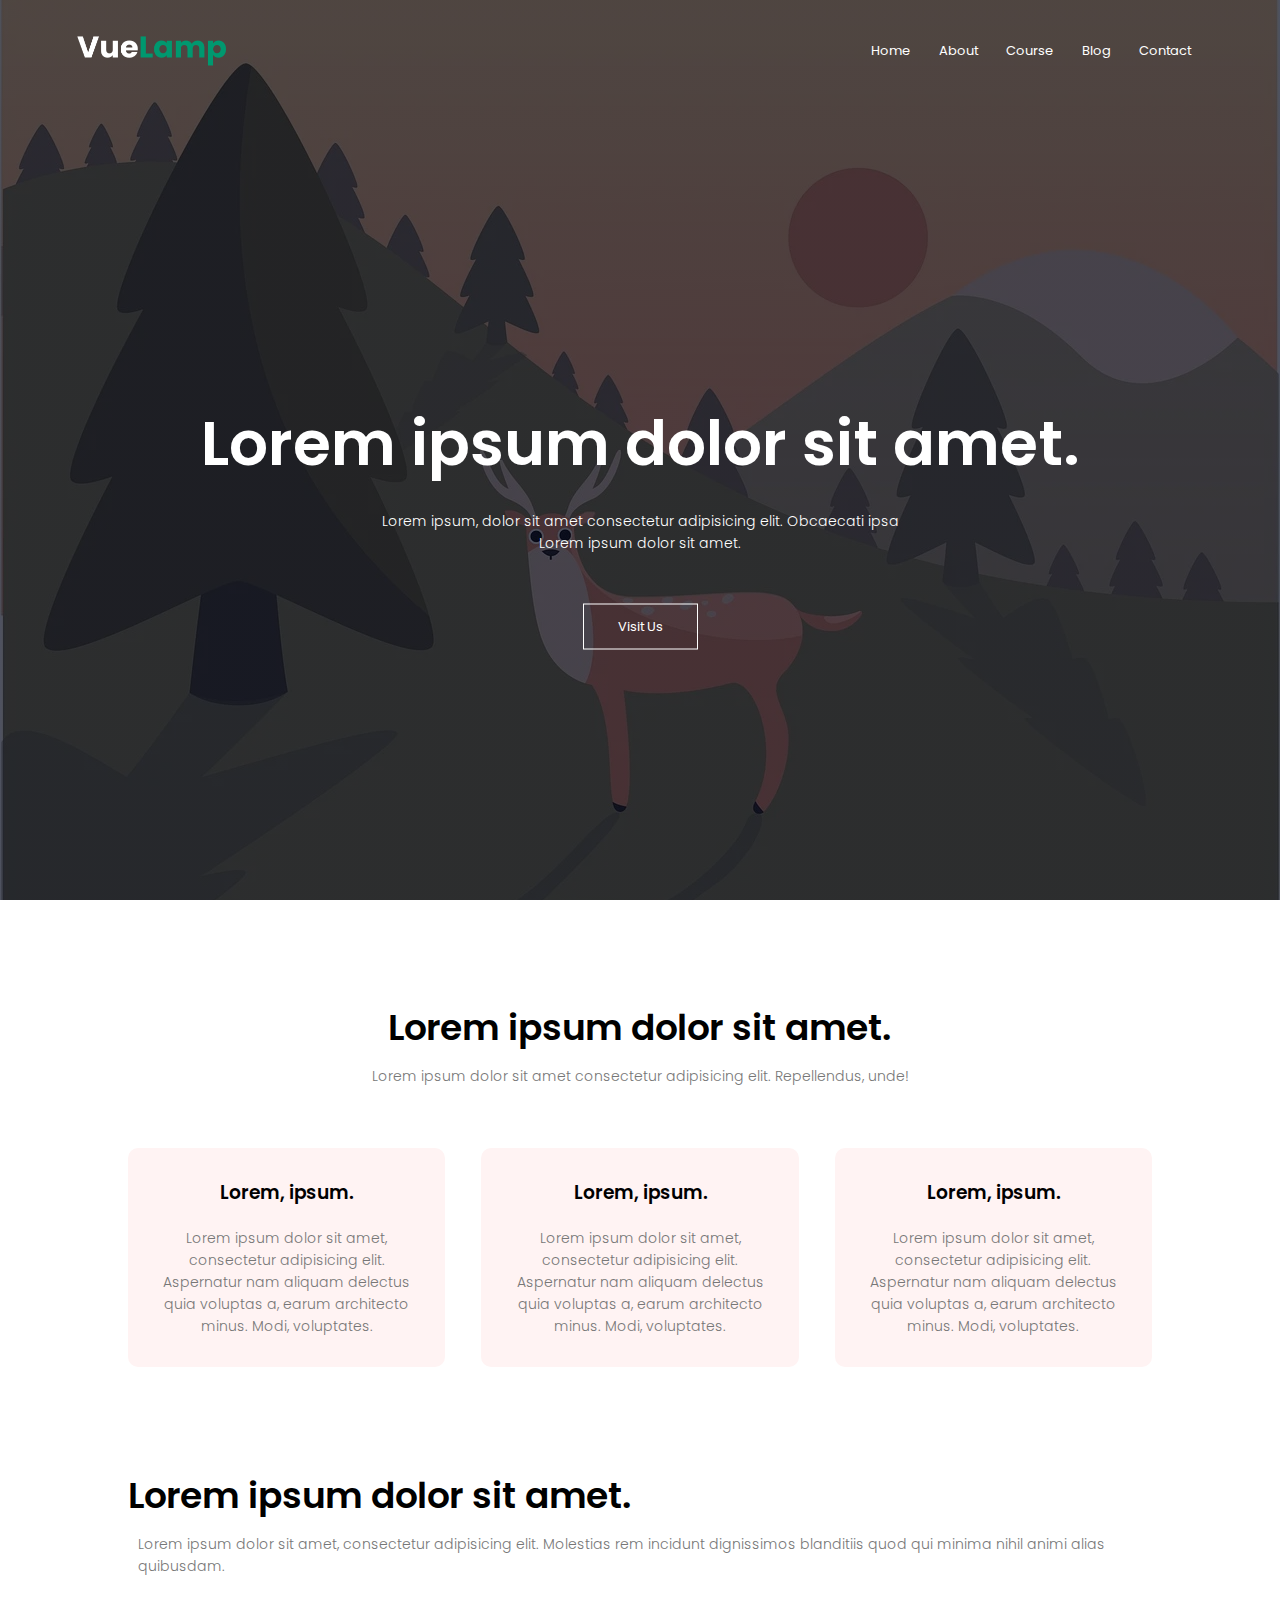
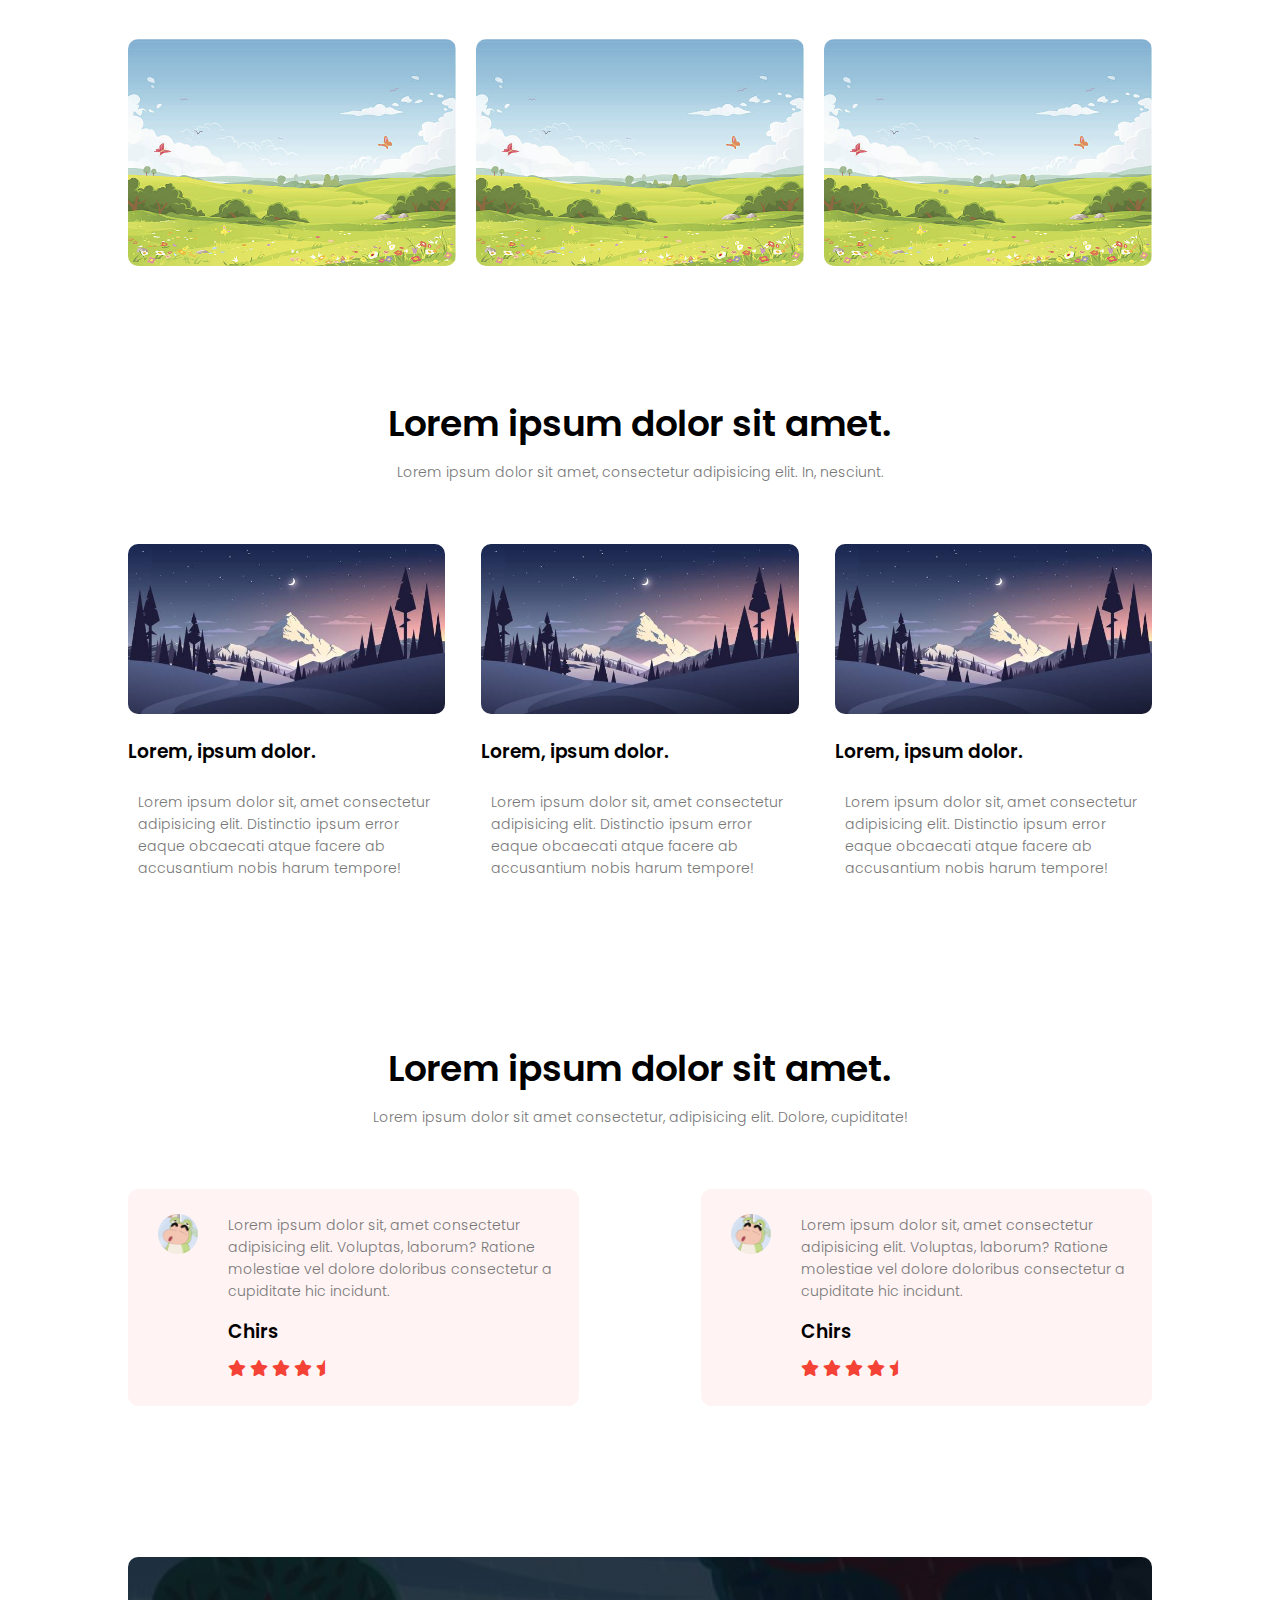
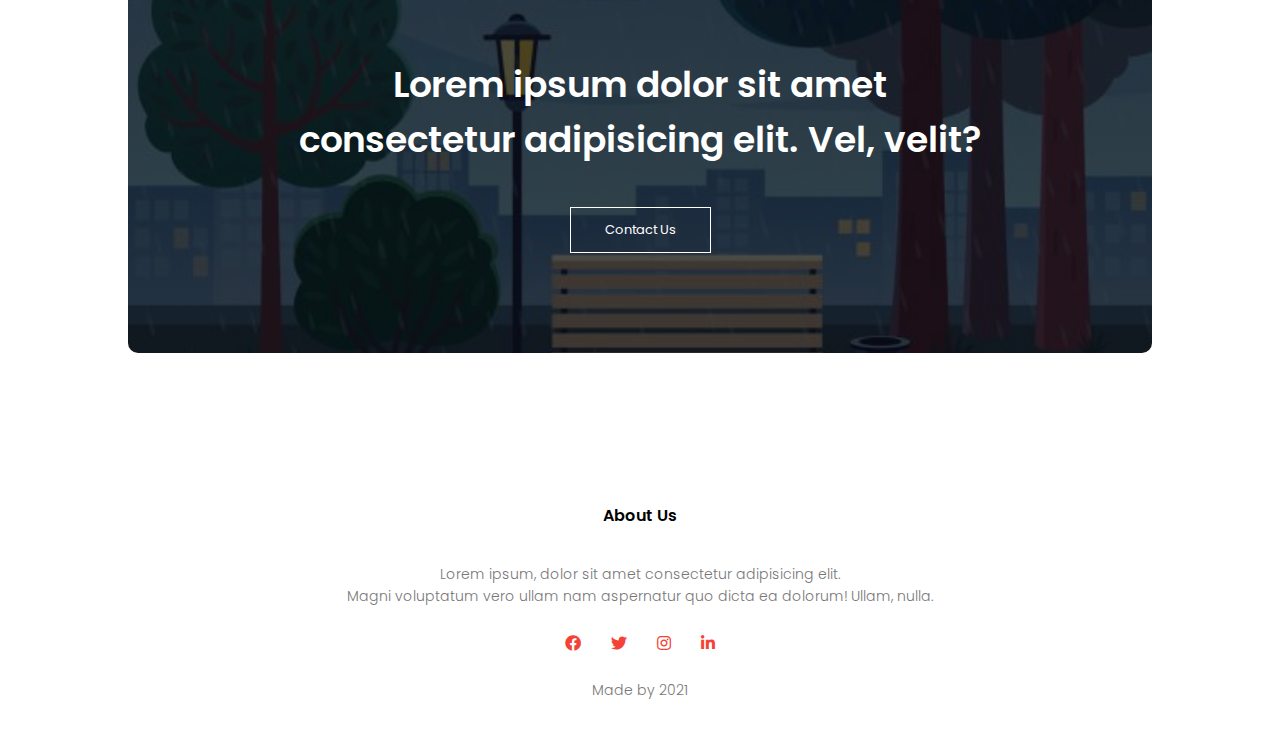
<file: index.html>
<!DOCTYPE html>
<html lang="en">
  <head>
    <meta charset="UTF-8" />
    <meta http-equiv="X-UA-Compatible" content="IE=edge" />
    <meta name="viewport" content="width=device-width, initial-scale=1.0" />
    <link rel="stylesheet" href="style.css" />
    <link rel="preconnect" href="https://fonts.googleapis.com" />
    <link rel="preconnect" href="https://fonts.gstatic.com" crossorigin />
    <link
      href="https://fonts.googleapis.com/css2?family=Poppins:wght@100;200;300;400;600;700&display=swap"
      rel="stylesheet"
    />
    <link
      rel="stylesheet"
      href="https://cdnjs.cloudflare.com/ajax/libs/font-awesome/5.15.4/css/all.min.css"
      integrity="sha512-1ycn6IcaQQ40/MKBW2W4Rhis/DbILU74C1vSrLJxCq57o941Ym01SwNsOMqvEBFlcgUa6xLiPY/NS5R+E6ztJQ=="
      crossorigin="anonymous"
      referrerpolicy="no-referrer"
    />
    <title>web</title>
  </head>
  <body>
    <header class="header">
      <nav>
        <a href="index.html"
          ><img class="logo" src="images/logo.png" alt=""
        /></a>
        <div class="nav-links" id="navLinks">
          <i class="fas fa-times" onClick="hideMenu()"></i>
          <ul>
            <li><a href="index.html">Home</a></li>
            <li><a href="about.html">About</a></li>
            <li><a href="">Course</a></li>
            <li><a href="">Blog</a></li>
            <li><a href="">Contact</a></li>
          </ul>
        </div>
        <i class="fas fa-bars" onClick="showMenu()"></i>
      </nav>

      <div class="text-box">
        <h1>Lorem ipsum dolor sit amet.</h1>
        <p>
          Lorem ipsum, dolor sit amet consectetur adipisicing elit. Obcaecati
          ipsa <br />
          Lorem ipsum dolor sit amet.
        </p>
        <a href="" class="hero-btn">Visit Us</a>
      </div>
    </header>

    <!-- course -->
    <div class="course">
      <h1>Lorem ipsum dolor sit amet.</h1>
      <p>
        Lorem ipsum dolor sit amet consectetur adipisicing elit. Repellendus,
        unde!
      </p>

      <div class="row">
        <div class="course-col">
          <h3>Lorem, ipsum.</h3>
          <p>
            Lorem ipsum dolor sit amet, consectetur adipisicing elit. Aspernatur
            nam aliquam delectus quia voluptas a, earum architecto minus. Modi,
            voluptates.
          </p>
        </div>
        <div class="course-col">
          <h3>Lorem, ipsum.</h3>
          <p>
            Lorem ipsum dolor sit amet, consectetur adipisicing elit. Aspernatur
            nam aliquam delectus quia voluptas a, earum architecto minus. Modi,
            voluptates.
          </p>
        </div>
        <div class="course-col">
          <h3>Lorem, ipsum.</h3>
          <p>
            Lorem ipsum dolor sit amet, consectetur adipisicing elit. Aspernatur
            nam aliquam delectus quia voluptas a, earum architecto minus. Modi,
            voluptates.
          </p>
        </div>
      </div>
    </div>

    <!-- campus -->
    <div class="campus">
      <h1>Lorem ipsum dolor sit amet.</h1>
      <p>
        Lorem ipsum dolor sit amet, consectetur adipisicing elit. Molestias rem
        incidunt dignissimos blanditiis quod qui minima nihil animi alias
        quibusdam.
      </p>

      <div class="row">
        <div class="campus-col">
          <img src="images/campus-1.jpeg" alt="" />
          <div class="layer">
            <h3>Lorem.</h3>
          </div>
        </div>
        <div class="campus-col">
          <img src="images/campus-1.jpeg" alt="" />
          <div class="layer">
            <h3>Lorem.</h3>
          </div>
        </div>
        <div class="campus-col">
          <img src="images/campus-1.jpeg" alt="" />
          <div class="layer">
            <h3>Lorem.</h3>
          </div>
        </div>
      </div>
    </div>

    <!-- facilities -->
    <div class="facilities">
      <h1>Lorem ipsum dolor sit amet.</h1>
      <p>
        Lorem ipsum dolor sit amet, consectetur adipisicing elit. In, nesciunt.
      </p>

      <div class="row">
        <div class="facilities-col">
          <img src="images/facilities.jpeg" alt="" />
          <h3>Lorem, ipsum dolor.</h3>
          <p>
            Lorem ipsum dolor sit, amet consectetur adipisicing elit. Distinctio
            ipsum error eaque obcaecati atque facere ab accusantium nobis harum
            tempore!
          </p>
        </div>
        <div class="facilities-col">
          <img src="images/facilities.jpeg" alt="" />
          <h3>Lorem, ipsum dolor.</h3>
          <p>
            Lorem ipsum dolor sit, amet consectetur adipisicing elit. Distinctio
            ipsum error eaque obcaecati atque facere ab accusantium nobis harum
            tempore!
          </p>
        </div>
        <div class="facilities-col">
          <img src="images/facilities.jpeg" alt="" />
          <h3>Lorem, ipsum dolor.</h3>
          <p>
            Lorem ipsum dolor sit, amet consectetur adipisicing elit. Distinctio
            ipsum error eaque obcaecati atque facere ab accusantium nobis harum
            tempore!
          </p>
        </div>
      </div>
    </div>

    <!-- testimonials -->
    <div class="testimonials">
      <h1>Lorem ipsum dolor sit amet.</h1>
      <p>
        Lorem ipsum dolor sit amet consectetur, adipisicing elit. Dolore,
        cupiditate!
      </p>

      <div class="row">
        <div class="testimonial-col">
          <img src="images/avatar.jpeg" alt="" />
          <div>
            <p>
              Lorem ipsum dolor sit, amet consectetur adipisicing elit.
              Voluptas, laborum? Ratione molestiae vel dolore doloribus
              consectetur a cupiditate hic incidunt.
            </p>
            <h3>Chirs</h3>
            <i class="fas fa-star"></i>
            <i class="fas fa-star"></i>
            <i class="fas fa-star"></i>
            <i class="fas fa-star"></i>
            <i class="fas fa-star-half"></i>
          </div>
        </div>
        <div class="testimonial-col">
          <img src="images/avatar.jpeg" alt="" />
          <div>
            <p>
              Lorem ipsum dolor sit, amet consectetur adipisicing elit.
              Voluptas, laborum? Ratione molestiae vel dolore doloribus
              consectetur a cupiditate hic incidunt.
            </p>
            <h3>Chirs</h3>
            <i class="fas fa-star"></i>
            <i class="fas fa-star"></i>
            <i class="fas fa-star"></i>
            <i class="fas fa-star"></i>
            <i class="fas fa-star-half"></i>
          </div>
        </div>
      </div>
    </div>

    <!-- call to action -->
    <div class="cta">
      <h1>
        Lorem ipsum dolor sit amet <br />consectetur adipisicing elit. Vel,
        velit?
      </h1>
      <a href="" class="hero-btn">Contact Us</a>
    </div>

    <!-- footer -->
    <div class="footer">
      <h4>About Us</h4>
      <p>
        Lorem ipsum, dolor sit amet consectetur adipisicing elit.<br />
        Magni voluptatum vero ullam nam aspernatur quo dicta ea dolorum! Ullam,
        nulla.
      </p>
      <div class="icons">
        <i class="fab fa-facebook"></i>
        <i class="fab fa-twitter"></i>
        <i class="fab fa-instagram"></i>
        <i class="fab fa-linkedin-in"></i>
      </div>
      <p>Made by 2021</p>
    </div>

    <!-- javascript for toggle menu -->
    <script>
      var navLinks = document.getElementById('navLinks');
      function showMenu() {
        navLinks.style.right = '0';
      }
      function hideMenu() {
        navLinks.style.right = '-200px';
      }
    </script>
  </body>
</html>
</file>
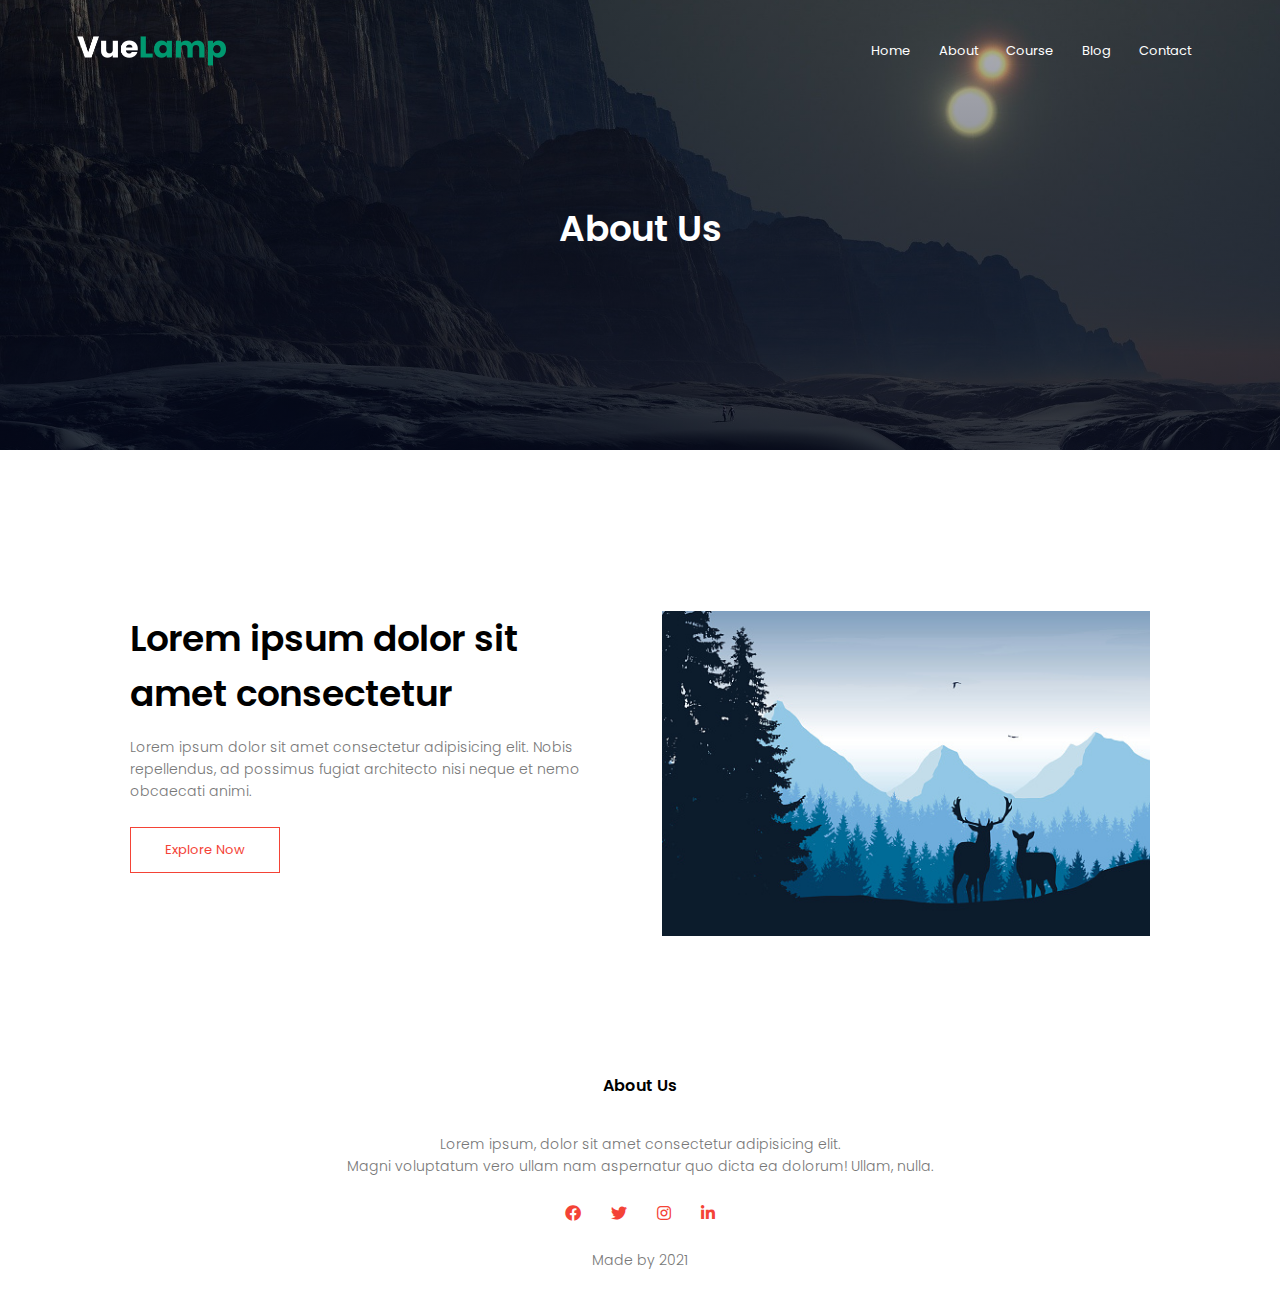
<file: about.html>
<!DOCTYPE html>
<html lang="en">
  <head>
    <meta charset="UTF-8" />
    <meta http-equiv="X-UA-Compatible" content="IE=edge" />
    <meta name="viewport" content="width=device-width, initial-scale=1.0" />
    <link rel="stylesheet" href="style.css" />
    <link rel="preconnect" href="https://fonts.googleapis.com" />
    <link rel="preconnect" href="https://fonts.gstatic.com" crossorigin />
    <link
      href="https://fonts.googleapis.com/css2?family=Poppins:wght@100;200;300;400;600;700&display=swap"
      rel="stylesheet"
    />
    <link
      rel="stylesheet"
      href="https://cdnjs.cloudflare.com/ajax/libs/font-awesome/5.15.4/css/all.min.css"
      integrity="sha512-1ycn6IcaQQ40/MKBW2W4Rhis/DbILU74C1vSrLJxCq57o941Ym01SwNsOMqvEBFlcgUa6xLiPY/NS5R+E6ztJQ=="
      crossorigin="anonymous"
      referrerpolicy="no-referrer"
    />
    <title>web</title>
  </head>
  <body>
    <header class="sub-header">
      <nav>
        <a href="index.html"
          ><img class="logo" src="images/logo.png" alt=""
        /></a>
        <div class="nav-links" id="navLinks">
          <i class="fas fa-times" onClick="hideMenu()"></i>
          <ul>
            <li><a href="">Home</a></li>
            <li><a href="">About</a></li>
            <li><a href="">Course</a></li>
            <li><a href="">Blog</a></li>
            <li><a href="">Contact</a></li>
          </ul>
        </div>
        <i class="fas fa-bars" onClick="showMenu()"></i>
      </nav>
      <h1>About Us</h1>
    </header>

    <!-- about us content -->
    <div class="about-us">
      <div class="row">
        <div class="about-col">
          <h1>Lorem ipsum dolor sit amet consectetur</h1>
          <p>
            Lorem ipsum dolor sit amet consectetur adipisicing elit. Nobis
            repellendus, ad possimus fugiat architecto nisi neque et nemo
            obcaecati animi.
          </p>
          <a href="" class="hero-btn red-btn">Explore Now</a>
        </div>
        <div class="about-col">
          <img src="images/about-us.jpeg" alt="" />
        </div>
      </div>
    </div>

    <!-- footer -->
    <div class="footer">
      <h4>About Us</h4>
      <p>
        Lorem ipsum, dolor sit amet consectetur adipisicing elit.<br />
        Magni voluptatum vero ullam nam aspernatur quo dicta ea dolorum! Ullam,
        nulla.
      </p>
      <div class="icons">
        <i class="fab fa-facebook"></i>
        <i class="fab fa-twitter"></i>
        <i class="fab fa-instagram"></i>
        <i class="fab fa-linkedin-in"></i>
      </div>
      <p>Made by 2021</p>
    </div>

    <!-- javascript for toggle menu -->
    <script>
      var navLinks = document.getElementById('navLinks');
      function showMenu() {
        navLinks.style.right = '0';
      }
      function hideMenu() {
        navLinks.style.right = '-200px';
      }
    </script>
  </body>
</html>
</file>
<file: style.css>
* {
  margin: 0;
  padding: 0;
  box-sizing: border-box;
  font-family: 'Poppins', sans-serif;
}
.header {
  min-height: 100vh;
  width: 100%;
  background-image: linear-gradient(rgba(4, 9, 30, 0.7), rgba(4, 9, 30, 0.7)),
    url(images/banner.webp);
  background-position: center;
  background-size: cover;
  position: relative;
}
nav {
  display: flex;
  padding: 2% 6%;
  justify-content: space-between;
  align-items: center;
}
nav .logo {
  width: 150px;
}
.nav-links {
  flex: 1;
  text-align: right;
}
.nav-links ul li {
  list-style: none;
  display: inline-block;
  padding: 8px 12px;
  position: relative;
}
.nav-links ul li a {
  color: white;
  text-decoration: none;
  font-size: 13px;
}
.nav-links ul li::after {
  content: '';
  width: 0%;
  height: 2px;
  background: #f44336;
  display: block;
  margin: auto;
  transition: 0.5s;
}
.nav-links ul li:hover::after {
  width: 100%;
}
.text-box {
  width: 90%;
  color: #fff;
  position: absolute;
  top: 30%;
  left: 50%;
  transform: translate(-50%, 50%);
  text-align: center;
}
.text-box h1 {
  font-size: 62px;
}
.text-box p {
  margin: 10px 0 40px;
  font-size: 14px;
  color: white;
}
.hero-btn {
  display: inline-block;
  text-decoration: none;
  color: white;
  border: 1px solid #fff;
  padding: 12px 34px;
  font-size: 13px;
  background: transparent;
  position: relative;
  cursor: pointer;
}
.hero-btn:hover {
  border: 1px solid #f44336;
  background: #f44336;
  transition: 1s;
}
/* icons will be hidden on larger screen */
nav .fas {
  display: none;
}

@media (max-width: 700px) {
  .text-box h1 {
    font-size: 20px;
  }
  .nav-links ul li {
    display: block;
  }
  .nav-links {
    position: absolute;
    background: #f44336;
    height: 100vh;
    width: 200px;
    top: 0;
    /* hide menu */
    right: -200px;
    text-align: left;
    z-index: 2;
    transition: 1s;
  }
  nav .fas {
    display: block;
    color: #fff;
    margin: 10px;
    font-size: 22px;
    cursor: pointer;
  }
  .nav-links ul {
    padding: 30px;
  }
}

/* course */
.course {
  width: 80%;
  margin: auto;
  text-align: center;
  padding-top: 100px;
}
h1 {
  font-size: 36px;
  font-weight: 600;
}
p {
  color: #777;
  font-size: 14px;
  font-weight: 300;
  line-height: 22px;
  padding: 10px;
}
.row {
  margin-top: 5%;
  display: flex;
  justify-content: space-between;
}
.course-col {
  /* 指定了 flex 元素在主軸方向上的初始大小 */
  flex-basis: 31%;
  background: #fff3f3;
  border-radius: 10px;
  margin-bottom: 5%;
  padding: 20px 12px;
  transition: 0.5s;
}
h3 {
  text-align: center;
  font-weight: 600;
  margin: 10px 0;
}
.course-col:hover {
  box-shadow: 0 0 20px 0px rgba(0, 0, 0, 0.2);
}

@media (max-width: 700px) {
  .row {
    flex-direction: column;
  }
}

/* campus */
.campus {
  width: 80%;
  margin: auto;
  align-items: center;
  padding-top: 50px;
}
.campus-col {
  flex-basis: 32%;
  border-radius: 10px;
  margin-bottom: 30px;
  position: relative;
  overflow: hidden;
}
.campus-col img {
  width: 100%;
  /* make photos completely round */
  display: block;
}
.layer {
  background: transparent;
  height: 100%;
  width: 100%;
  position: absolute;
  top: 0;
  left: 0;
  transition: 0.5s;
}
.layer:hover {
  background: rgba(226, 0, 0, 0.7);
}
.layer h3 {
  width: 100%;
  font-weight: 500;
  color: #fff;
  font-size: 26px;
  bottom: 0;
  left: 50%;
  transform: translateX(-50%);
  position: absolute;
  opacity: 0;
  transition: 0.5s;
}
.layer:hover h3 {
  bottom: 49%;
  opacity: 1;
}

/* facilities */
.facilities {
  width: 80%;
  margin: auto;
  text-align: center;
  padding-top: 100px;
}
.facilities-col {
  flex-basis: 31%;
  border-radius: 10px;
  margin-bottom: 5%;
  text-align: left;
}
.facilities-col img {
  width: 100%;
  border-radius: 10px;
}
facilities-col p {
  padding: 0;
}
.facilities-col h3 {
  margin-top: 16px;
  margin-bottom: 15px;
  text-align: left;
}

/* testimonials */
.testimonials {
  width: 80%;
  margin: auto;
  padding-top: 100px;
  text-align: center;
}
.testimonial-col {
  flex-basis: 44%;
  border-radius: 10px;
  margin-bottom: 5%;
  text-align: left;
  background: #fff3f3;
  padding: 25px;
  cursor: pointer;
  display: flex;
}
.testimonial-col img {
  height: 40px;
  margin-left: 5px;
  margin-right: 30px;
  border-radius: 50%;
}
.testimonial-col p {
  padding: 0;
}
.testimonial-col h3 {
  margin-top: 15px;
  text-align: left;
}
.testimonial-col .fas {
  color: #f44336;
}

@media (max-width: 700px) {
  .testimonial-col img {
    margin-left: 0;
    margin-right: 15px;
  }
}

/* call to action */
.cta {
  margin: 100px auto;
  width: 80%;
  background-image: linear-gradient(rgba(0, 0, 0, 0.7), rgba(0, 0, 0, 0.7)),
    url(images/banner2.jpeg);
  background-position: center;
  background-size: cover;
  border-radius: 10px;
  text-align: center;
  padding: 100px 0;
}
.cta h1 {
  color: #fff;
  margin-bottom: 40px;
  padding: 0;
}

@media (max-width: 700px) {
  .cta h1 {
    font-size: 24px;
  }
}

/* footer */
.footer {
  width: 100%;
  text-align: center;
  padding: 30px 0;
}
.footer h4 {
  margin-bottom: 25px;
  margin-top: 20px;
  font-weight: 600;
}
.icons .fab {
  color: #f44336;
  margin: 0 13px;
  cursor: pointer;
  padding: 18px 0;
}

/* -----about us page -------- */
.sub-header {
  height: 50vh;
  width: 100%;
  background-image: linear-gradient(rgba(4, 9, 30, 0.3), rgba(4, 9, 30, 0.7)),
    url(images/sub-header.jpg);
  background-position: center;
  background-size: cover;
  text-align: center;
  color: white;
}
.sub-header h1 {
  margin-top: 100px;
}
.about-us {
  width: 80%;
  margin: auto;
  padding-top: 80px;
  padding-bottom: 50px;
}
.about-col {
  flex-basis: 48%;
  padding: 30px 2px;
}
.about-col img {
  width: 100%;
}
.about-col h1 {
  padding-top: 0;
}
.about-col p {
  padding: 15px 0 25px;
}
.red-btn {
  border: 1px solid #f44336;
  background-size: transparent;
  color: #f44336;
}
.red-btn:hover {
  color: white;
}
</file>
